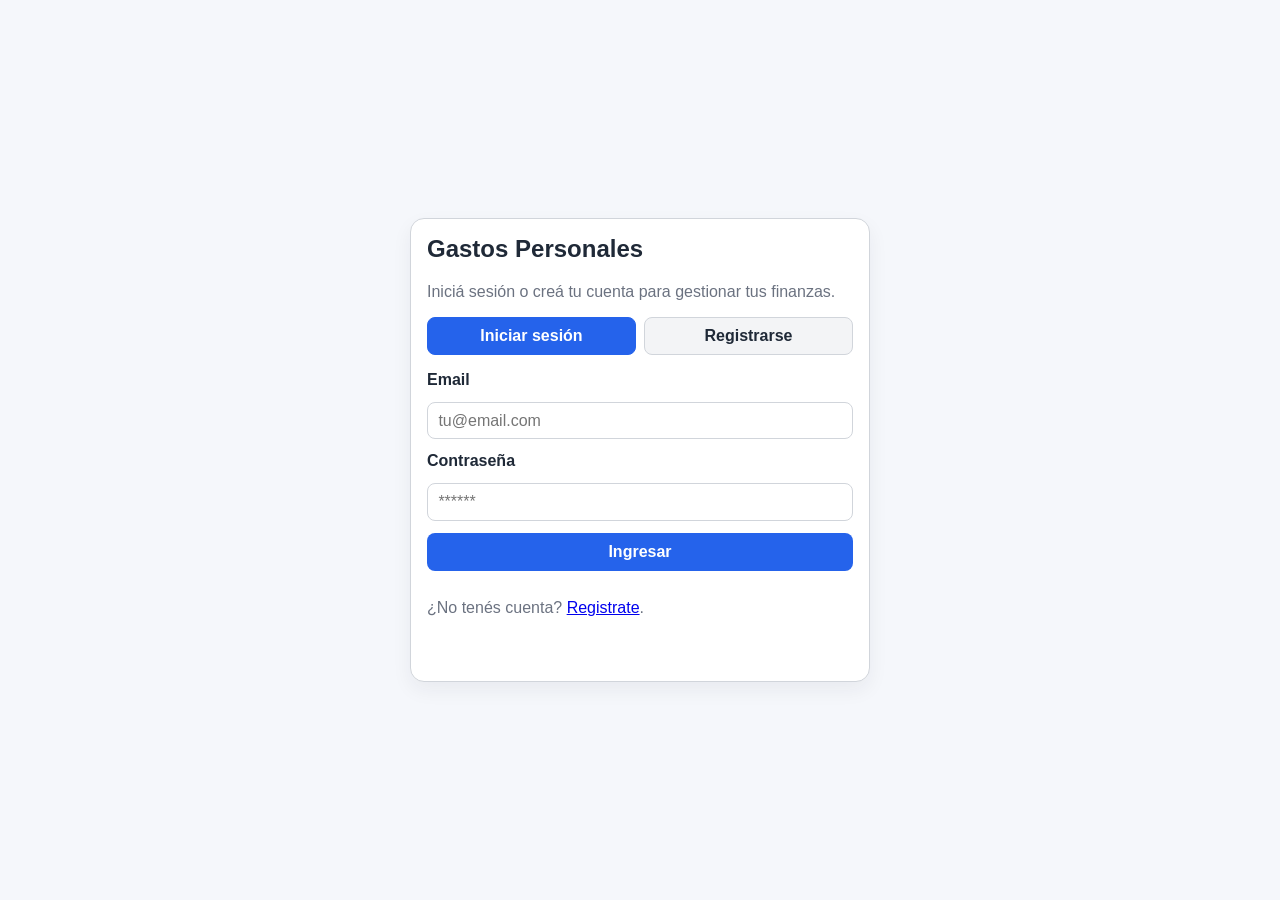
<file: frontend/index.html>
<!DOCTYPE html>
<!--
  Esta es la pantalla de acceso principal de la app.
  Permite loguearse o registrarse.
-->
<html lang="es">
<head>
  <meta charset="UTF-8">
  <meta name="viewport" content="width=device-width, initial-scale=1.0">
  <title>Acceso | Gastos Personales</title>
  <link rel="stylesheet" href="css/style.css">
  <link rel="shortcut icon" href="./imagenes/logo.jpg" >
</head>
<body>
  <main class="contenedor auth-contenedor">
    <section class="card auth-card">
      <!-- Título y texto de bienvenida -->
      <h1>Gastos Personales</h1>
      <p class="subtitulo">Iniciá sesión o creá tu cuenta para gestionar tus finanzas.</p>

      <!-- Pestañas para cambiar entre login y registro -->
      <div class="auth-tabs" role="tablist" aria-label="Formularios de acceso">
        <button id="tab-login" class="btn-tab activo" type="button">Iniciar sesión</button>
        <button id="tab-registro" class="btn-tab" type="button">Registrarse</button>
      </div>

      <!-- Formulario de login -->
      <form id="form-login" class="formulario auth-panel" data-panel="login">
        <label for="login-email">Email</label>
        <input id="login-email" name="email" type="email" required placeholder="tu@email.com">

        <label for="login-password">Contraseña</label>
        <input id="login-password" name="password" type="password" required minlength="6" placeholder="******">

        <button type="submit" class="btn btn-primario">Ingresar</button>
        <p class="ayuda">¿No tenés cuenta? <a href="#" id="ir-a-registro">Registrate</a>.</p>
      </form>

      <!-- Formulario de registro -->
      <form id="form-registro" class="formulario auth-panel oculto" data-panel="registro">
        <label for="registro-nombre">Nombre</label>
        <input id="registro-nombre" name="nombre" type="text" required minlength="2" placeholder="Tu nombre">

        <label for="registro-email">Email</label>
        <input id="registro-email" name="email" type="email" required placeholder="tu@email.com">

        <label for="registro-password">Contraseña</label>
        <input id="registro-password" name="password" type="password" required minlength="6" placeholder="Mínimo 6 caracteres">

        <button type="submit" class="btn btn-primario">Crear cuenta</button>
        <p class="ayuda">¿Ya tenés cuenta? <a href="#" id="ir-a-login">Iniciá sesión</a>.</p>
      </form>

      <!-- Mensajes globales de error o éxito -->
      <div id="mensaje-global" class="mensaje"></div>
    </section>
  </main>

  <script src="js/api.js"></script>
  <script src="js/auth.js"></script>
  <script>
    // Este script se encarga del cambio visual entre pestañas.
    document.addEventListener('DOMContentLoaded', function () {
      var tabLogin = document.getElementById('tab-login');
      var tabRegistro = document.getElementById('tab-registro');
      var formLogin = document.getElementById('form-login');
      var formRegistro = document.getElementById('form-registro');
      var linkRegistro = document.getElementById('ir-a-registro');
      var linkLogin = document.getElementById('ir-a-login');

      function mostrarPanel(panel) {
        var esLogin = panel === 'login';

        if (esLogin) {
          formLogin.classList.remove('oculto');
          formRegistro.classList.add('oculto');
          tabLogin.classList.add('activo');
          tabRegistro.classList.remove('activo');
        } else {
          formLogin.classList.add('oculto');
          formRegistro.classList.remove('oculto');
          tabLogin.classList.remove('activo');
          tabRegistro.classList.add('activo');
        }
      }

      tabLogin.addEventListener('click', function () {
        mostrarPanel('login');
      });

      tabRegistro.addEventListener('click', function () {
        mostrarPanel('registro');
      });

      linkRegistro.addEventListener('click', function (evento) {
        evento.preventDefault();
        mostrarPanel('registro');
      });

      linkLogin.addEventListener('click', function (evento) {
        evento.preventDefault();
        mostrarPanel('login');
      });
    });
  </script>
</body>
</html>
</file>
<file: frontend/css/style.css>
/*
  Este archivo define los estilos generales de toda la app.
*/

/*
   Variables de colores base
*/
:root {
  --fondo: #f5f7fb;
  --texto: #1f2937;
  --primario: #2563eb;
  --primario-oscuro: #1d4ed8;
  --secundario: #6b7280;
  --exito: #047857;
  --error: #b91c1c;
  --borde: #d1d5db;
  --blanco: #ffffff;
}

/*
   Reset y base de tipografía
*/
* {
  box-sizing: border-box;
}

body {
  margin: 0;
  font-family: Arial, Helvetica, sans-serif;
  background: var(--fondo);
  color: var(--texto);
}

h1,
h2,
h3 {
  margin-top: 0;
}

/*
   Layout general
*/
.contenedor {
  width: min(1100px, 92%);
  margin: 0 auto;
}

.seccion {
  padding: 1.2rem 0 2rem;
  display: grid;
  gap: 1rem;
}

.card {
  background: var(--blanco);
  border: 1px solid var(--borde);
  border-radius: 14px;
  padding: 1rem;
  box-shadow: 0 8px 20px rgba(31, 41, 55, 0.06);
}

/*
   Header y navegación
*/
.topbar {
  background: var(--blanco);
  border-bottom: 1px solid var(--borde);
}

.topbar-contenido {
  display: flex;
  justify-content: space-between;
  align-items: center;
  padding: 1rem 0;
}

.nav-principal {
  background: #eef2ff;
  border-bottom: 1px solid #c7d2fe;
}

.nav-links {
  display: flex;
  gap: 1rem;
  padding: 0.8rem 0;
  flex-wrap: wrap;
}

.nav-links a {
  text-decoration: none;
  color: var(--texto);
  font-weight: 600;
  padding: 0.4rem 0.7rem;
  border-radius: 8px;
}

.nav-links a.activo,
.nav-links a:hover {
  background: var(--primario);
  color: var(--blanco);
}

/*
   Pantalla de acceso
*/
.auth-contenedor {
  min-height: 100vh;
  display: grid;
  place-items: center;
}

.auth-card {
  width: min(460px, 100%);
}

.subtitulo {
  color: var(--secundario);
}

.auth-tabs {
  display: flex;
  gap: 0.5rem;
  margin: 1rem 0;
}

.btn-tab {
  flex: 1;
  border: 1px solid var(--borde);
  background: #f3f4f6;
  color: var(--texto);
  border-radius: 8px;
  padding: 0.55rem 0.75rem;
  font-weight: 700;
  cursor: pointer;
}

.btn-tab.activo {
  background: var(--primario);
  color: var(--blanco);
  border-color: var(--primario);
}

.ayuda {
  margin-top: 1rem;
  color: var(--secundario);
}

/*
   Formularios
*/
.formulario,
.formulario-grid {
  display: grid;
  gap: 0.8rem;
}

.formulario-grid {
  grid-template-columns: repeat(auto-fit, minmax(220px, 1fr));
}

label {
  display: grid;
  gap: 0.35rem;
  font-weight: 600;
}

input,
select,
button {
  font: inherit;
}

input,
select {
  width: 100%;
  border: 1px solid var(--borde);
  border-radius: 8px;
  padding: 0.55rem 0.65rem;
  background: #fff;
}

.checkbox-label {
  display: flex;
  align-items: center;
  gap: 0.5rem;
  margin-top: 1.2rem;
}

.checkbox-label input {
  width: auto;
}

.fila-formulario {
  display: flex;
  gap: 0.6rem;
  align-items: end;
  flex-wrap: wrap;
}

.acciones-formulario {
  grid-column: 1 / -1;
  display: flex;
  gap: 0.6rem;
  flex-wrap: wrap;
}

/*
   Botones
*/
.btn {
  border: none;
  border-radius: 8px;
  padding: 0.6rem 0.85rem;
  cursor: pointer;
  font-weight: 600;
}

.btn-primario {
  background: var(--primario);
  color: var(--blanco);
}

.btn-primario:hover {
  background: var(--primario-oscuro);
}

.btn-secundario {
  background: #e5e7eb;
  color: #111827;
}

.btn-eliminar {
  background: #fee2e2;
  color: #991b1b;
}

.btn-accion {
  margin-right: 0.3rem;
  margin-top: 0.25rem;
}

/*
   Mensajes de estado
*/
.mensaje {
  margin-top: 0.75rem;
  min-height: 1.2rem;
  font-weight: 600;
}

.mensaje.exito {
  color: var(--exito);
}

.mensaje.error {
  color: var(--error);
}

/*
   Tablas
*/
.tabla-contenedor {
  overflow-x: auto;
}

table {
  width: 100%;
  border-collapse: collapse;
}

th,
td {
  border-bottom: 1px solid var(--borde);
  text-align: left;
  padding: 0.6rem;
  vertical-align: top;
}

/*
   Tarjetas de métricas
*/
.grid-metricas {
  display: grid;
  grid-template-columns: repeat(auto-fit, minmax(190px, 1fr));
  gap: 0.8rem;
  margin: 0.8rem 0 1rem;
}

.metric-card {
  border: 1px solid var(--borde);
  border-radius: 10px;
  padding: 0.8rem;
  background: #fafafa;
}

.metric-card p {
  font-size: 1.15rem;
  font-weight: 700;
  margin-bottom: 0;
}

/*
   Listados de categorías y gastos
*/
.lista-simple {
  list-style: none;
  padding: 0;
  margin: 0;
  display: grid;
  gap: 0.4rem;
}

.lista-simple li {
  border: 1px solid var(--borde);
  border-radius: 8px;
  padding: 0.55rem;
  background: #fcfcfc;
}

/*
   Tarjetas visuales de la pantalla tarjetas
*/
.tarjetas-grid {
  display: grid;
  gap: 0.8rem;
}

.tarjeta-item {
  border: 1px solid var(--borde);
  border-radius: 10px;
  padding: 0.8rem;
  background: #fafafa;
}

.tarjeta-item h3 {
  margin-bottom: 0.4rem;
}

/* Valor calculado (ej: valor de cuota): se ve como campo, pero no es editable */
output {
  display: block;
  border: 1px dashed var(--borde);
  border-radius: 8px;
  padding: 0.55rem 0.65rem;
  font-weight: 400;
}

/* Clase utilitaria para ocultar elementos */
.oculto {
  display: none;
}

/*
   Responsive básico
*/
@media (max-width: 640px) {
  .topbar-contenido {
    align-items: flex-start;
    flex-direction: column;
    gap: 0.7rem;
  }
}
</file>
